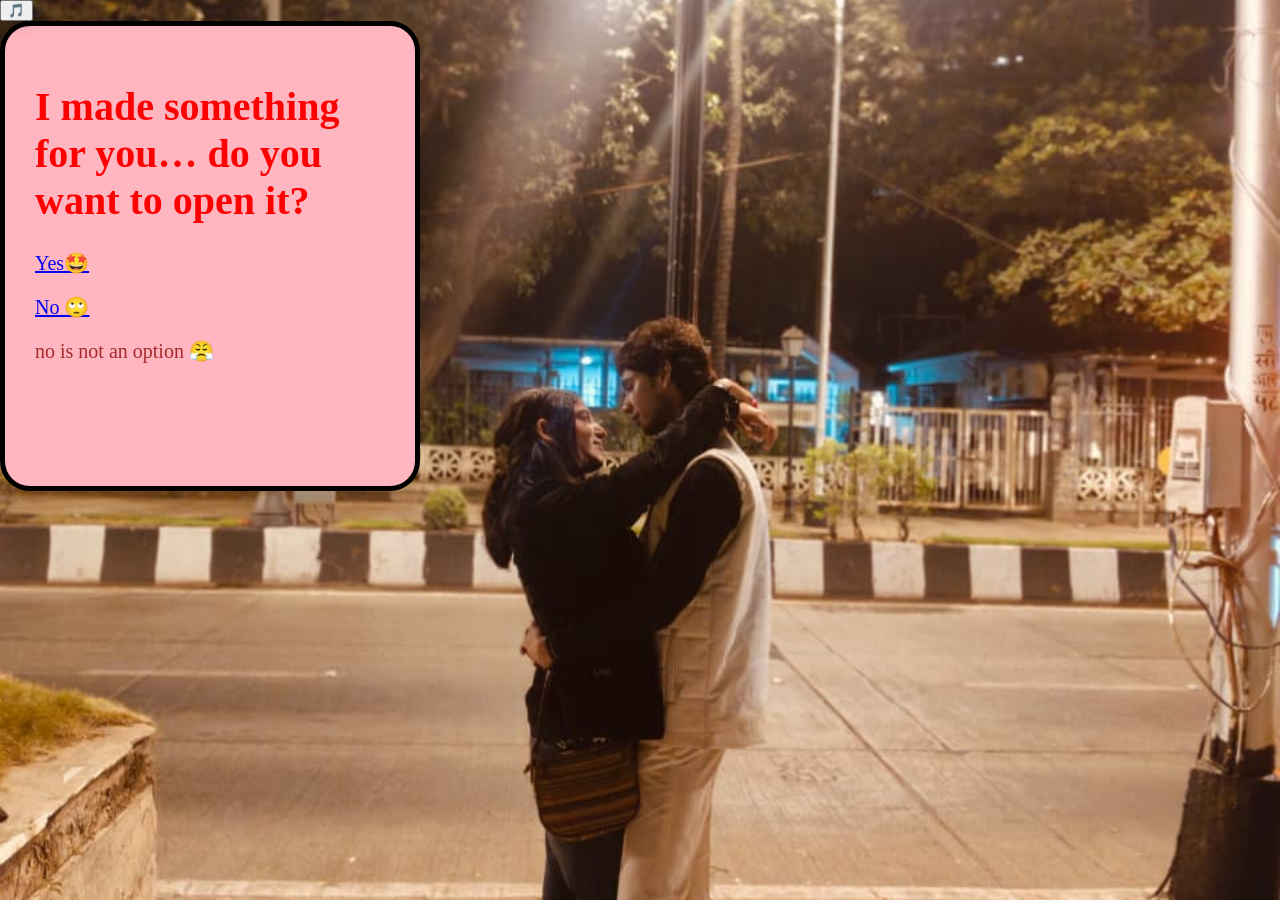
<file: index.html>
<!DOCTYPE html>
<html>
<head>
  <title>Open?</title>
  <link rel="stylesheet" href="styles.css">
</head>
<body>
  <button id="musicBtn" onclick="document.getElementById('music').play()">
    🎵 
</button>
  <audio id="music" loop>
    <source src="background1.mp4" type="audio/mp4">
</audio>
<div class="box" id="box1">
  <h1 id="p">I made something for you…
do you want to open it?  </h1>

 <p id="p1"> 
     <a href="home.html" class="btn">Yes🤩</a>
 </p>

  <a href="#nope" class="btn">No 🙄</a>

  <!-- FAKE POPUP -->
  <div id="nope" class="popup">
    <div class="popup-content">
      <p id="p2">no is not an option 😤</p>
    </div>
  </div>
  </div>

</body>
</html>
</file>
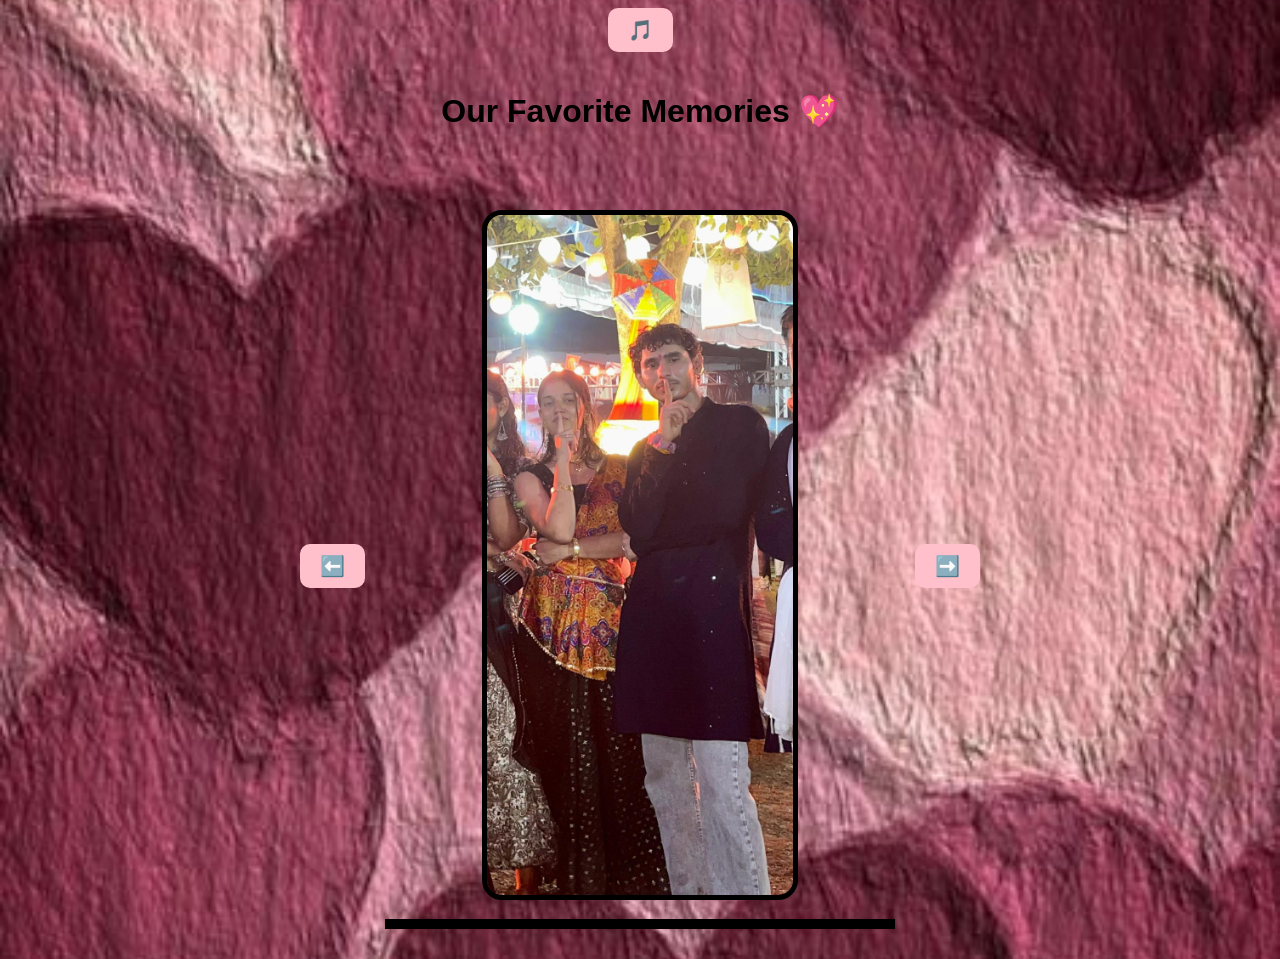
<file: fav.html>
<!DOCTYPE html>
<html>
<head>
</head>

<body>
    <body>
  <button id="musicBtn" onclick="document.getElementById('music').play()">
    🎵 
</button>

<audio id="music" loop>
    <source src="fav.mpeg" type="audio/mpeg">
</audio>
<link rel="stylesheet" href="fav.css">
<h1>Our Favorite Memories 💖</h1>
<div id="slider">

    <button id="prev" onclick="prev()">⬅️</button>

    <div id="content">
        <img id="photo" src="pic1.jpg">
        <p id="caption"></p>
    </div>

    <button id="next" onclick="next()">➡️</button>

</div>
<script src="fav.js"></script>


</body>
</html>
</file>
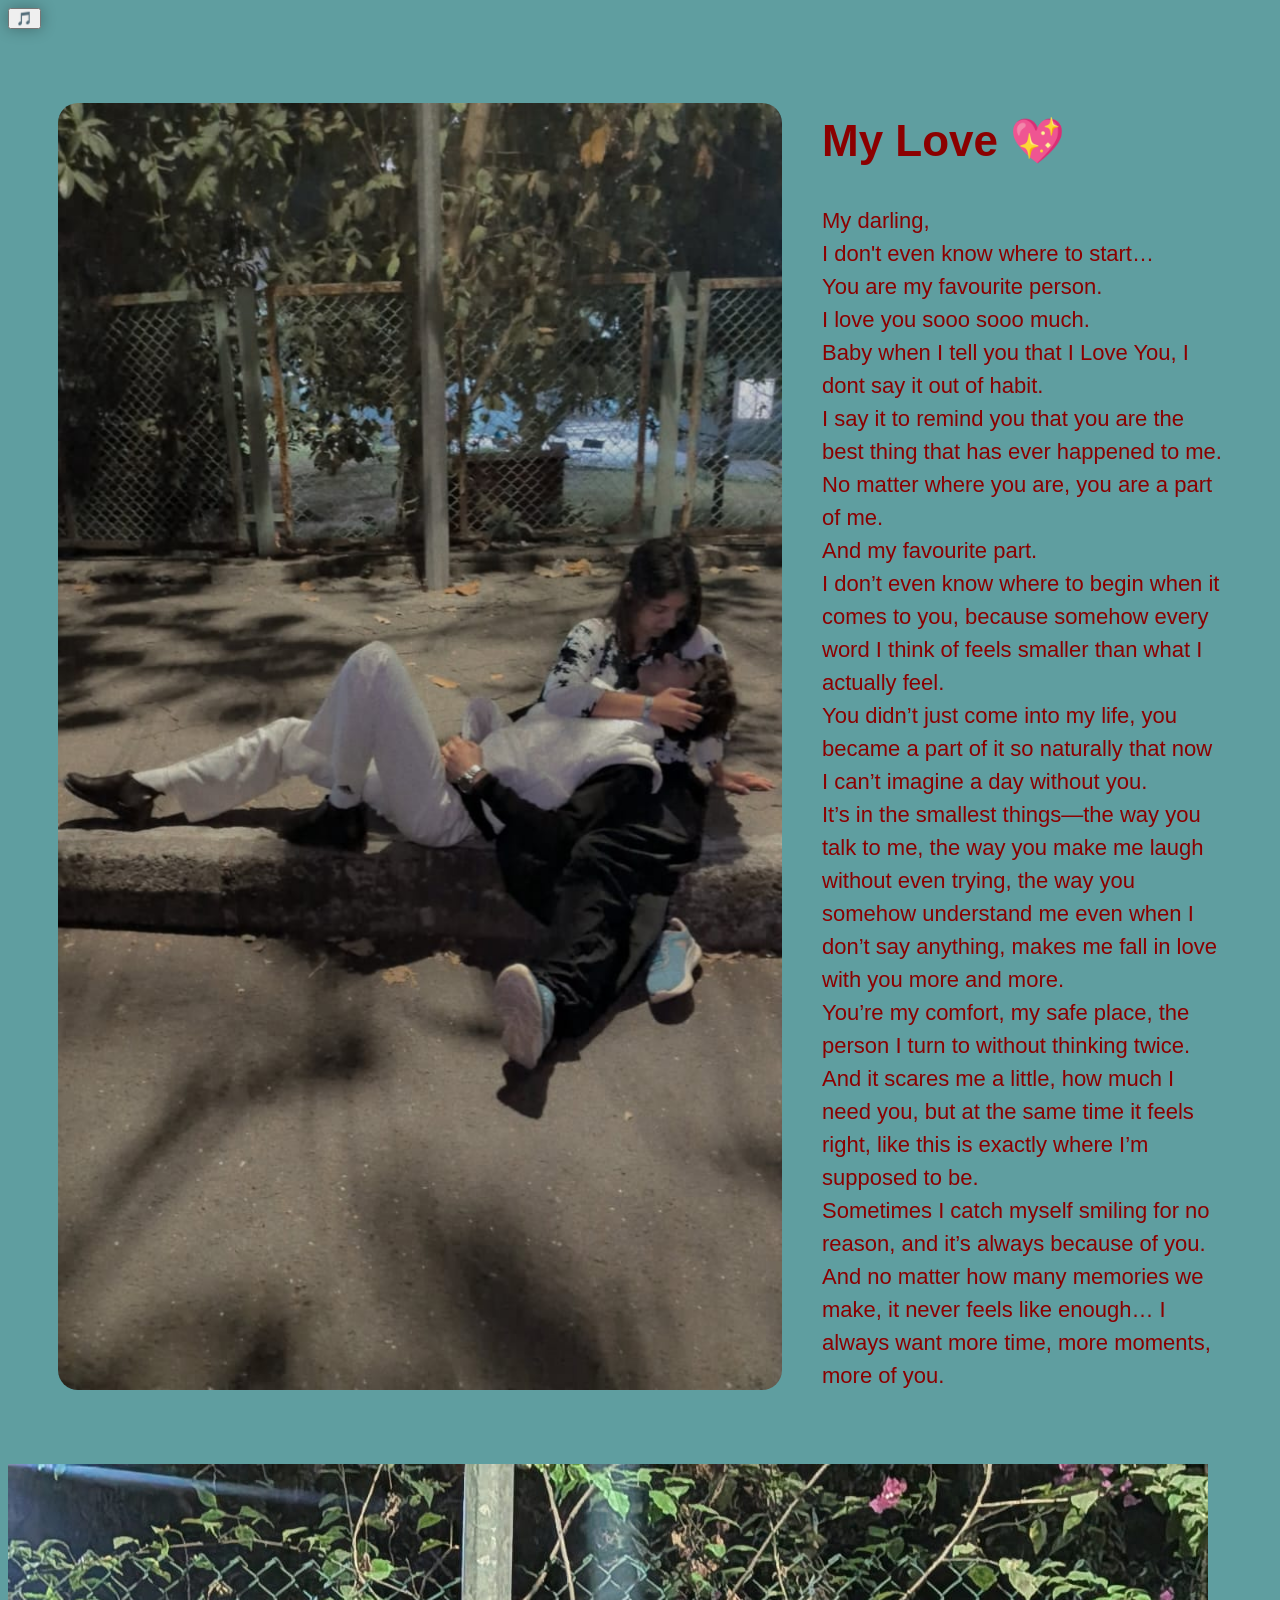
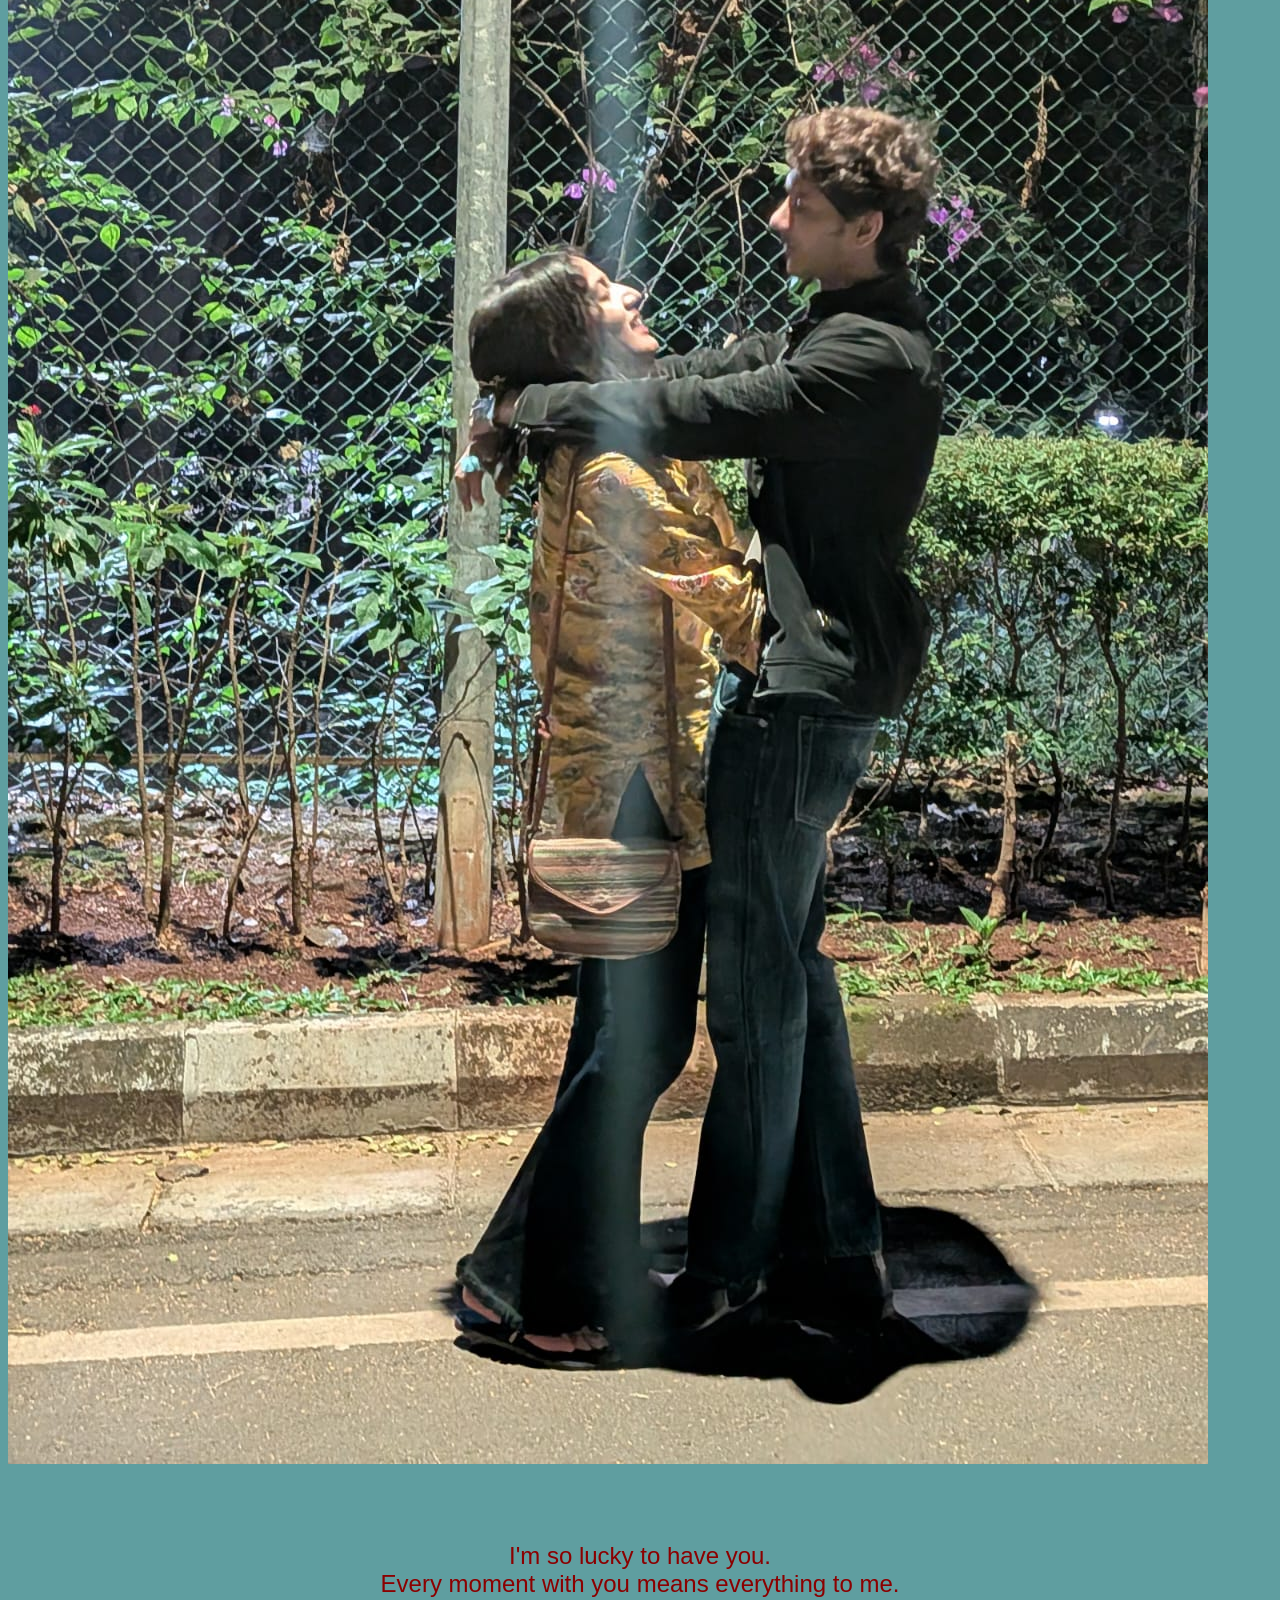
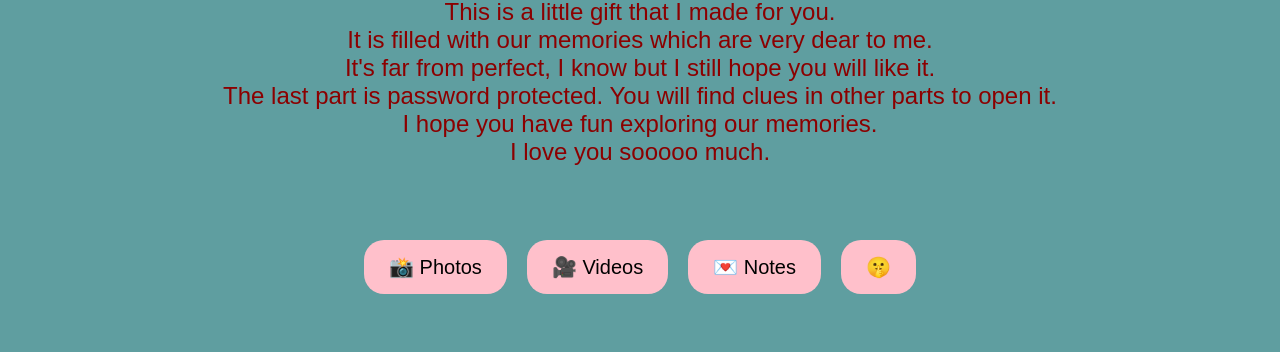
<file: home.html>
<!DOCTYPE html>
<html>
<head>
    <title>Our Love</title>
    <link rel="stylesheet" href="home.css">
</head>

<body>
  <button id="musicBtn" onclick="document.getElementById('music').play()">
    🎵 
</button>

<audio id="music" loop>
    <source src="home.mpeg" type="audio/mpeg">
</audio>
   <div id="home1">
    <img src="home1.jpg" id="img">

    <div id="text">
        <h1>My Love 💖</h1>
        <p>
            My darling,<br>
            I don't even know where to start…<br>
            You are my favourite person. <br>
            I love you sooo sooo much. <br>
            Baby when I tell you that I Love You, I dont say it out of habit.<br>
            I say it to remind you that you are the best thing that has ever happened to me.<br>
            No matter where you are, you are a part of me.<br>
            And my favourite part.<br> 
            I don’t even know where to begin when it comes to you, because somehow every word I think of feels smaller than what I actually feel.<br>
            You didn’t just come into my life, you became a part of it so naturally that now I can’t imagine a day without you.<br>
            It’s in the smallest things—the way you talk to me, the way you make me laugh without even trying, the way you somehow understand me even when I don’t say anything, makes me fall in love with you more and more. <br>
            You’re my comfort, my safe place, the person I turn to without thinking twice. <br>
            And it scares me a little, how much I need you, but at the same time it feels right, like this is exactly where I’m supposed to be.<br>
            Sometimes I catch myself smiling for no reason, and it’s always because of you.<br>
            And no matter how many memories we make, it never feels like enough… I always want more time, more moments, more of you.<br>
        </p>
    </div>
</div>
     <div id="home2">
        <img src="home2.jpg">
    </div>

    <!-- 💌 MESSAGE -->
    <div id="message">
        <p>
           I'm so lucky to have you. <br>
           Every moment with you means everything to me. <br>
           This is a little gift that I made for you.<br>
           It is filled with our memories which are very dear to me.<br> 
           It's far from perfect, I know but I still hope you will like it.<br> 
           The last part is password protected. You will find clues in other parts to open it.<br> 
           I hope you have fun exploring our memories. <br>
           I love you sooooo much.<br>
        </p>
    </div>

    <!-- 🔗 NAVIGATION -->
    <div id="nav">
        <a href="photos.html">📸 Photos</a>
        <a href="videos.html">🎥 Videos</a>
        <a href="notes.html">💌 Notes</a>
        <a href="secret.html">🤫</a>
    </div>

</body>
</html>
</file>
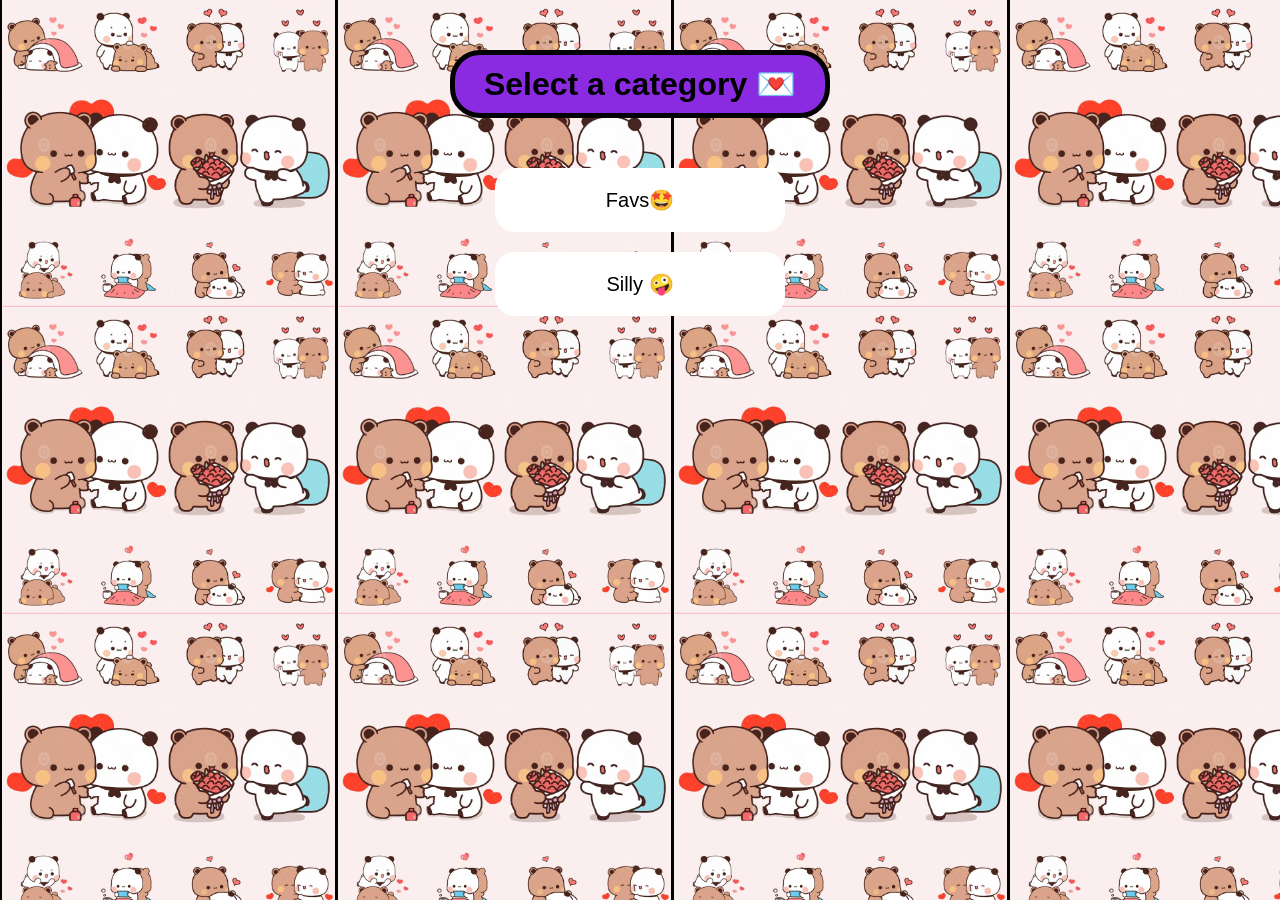
<file: photos.html>
<!DOCTYPE html>
<html>
<head>
    <title>Photos 💖</title>
    <link rel="stylesheet" href="photos.css">
</head>

<body>

<h1>Select a category 💌</h1>

<div id="categories">
    <a href="fav.html"> Favs🤩</a>
    <a href="silly.html"> Silly 🤪</a>
</div>

</body>
</html>
</file>
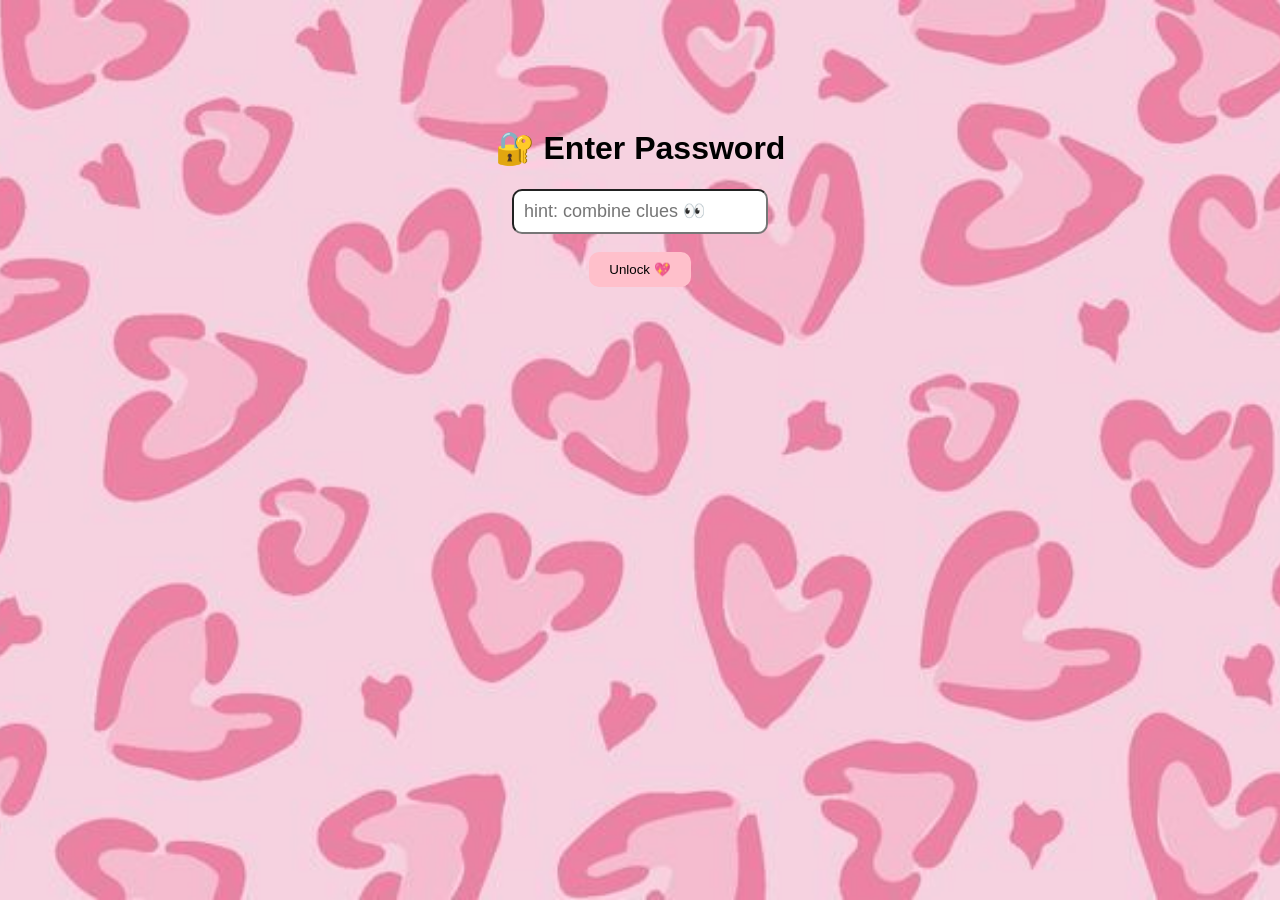
<file: secret.html>
<!DOCTYPE html>
<html>
<head>
    <title>🔐 Secret</title>
    <link rel="stylesheet" href="secret.css">
</head>

<body>

<h1>🔐 Enter Password</h1>

<input type="password" id="pass" placeholder="hint: combine clues 👀">

<br><br>

<button onclick="check()">Unlock 💖</button>

<p id="msg"></p>

<script src="secret.js"></script>

</body>
</html>
</file>
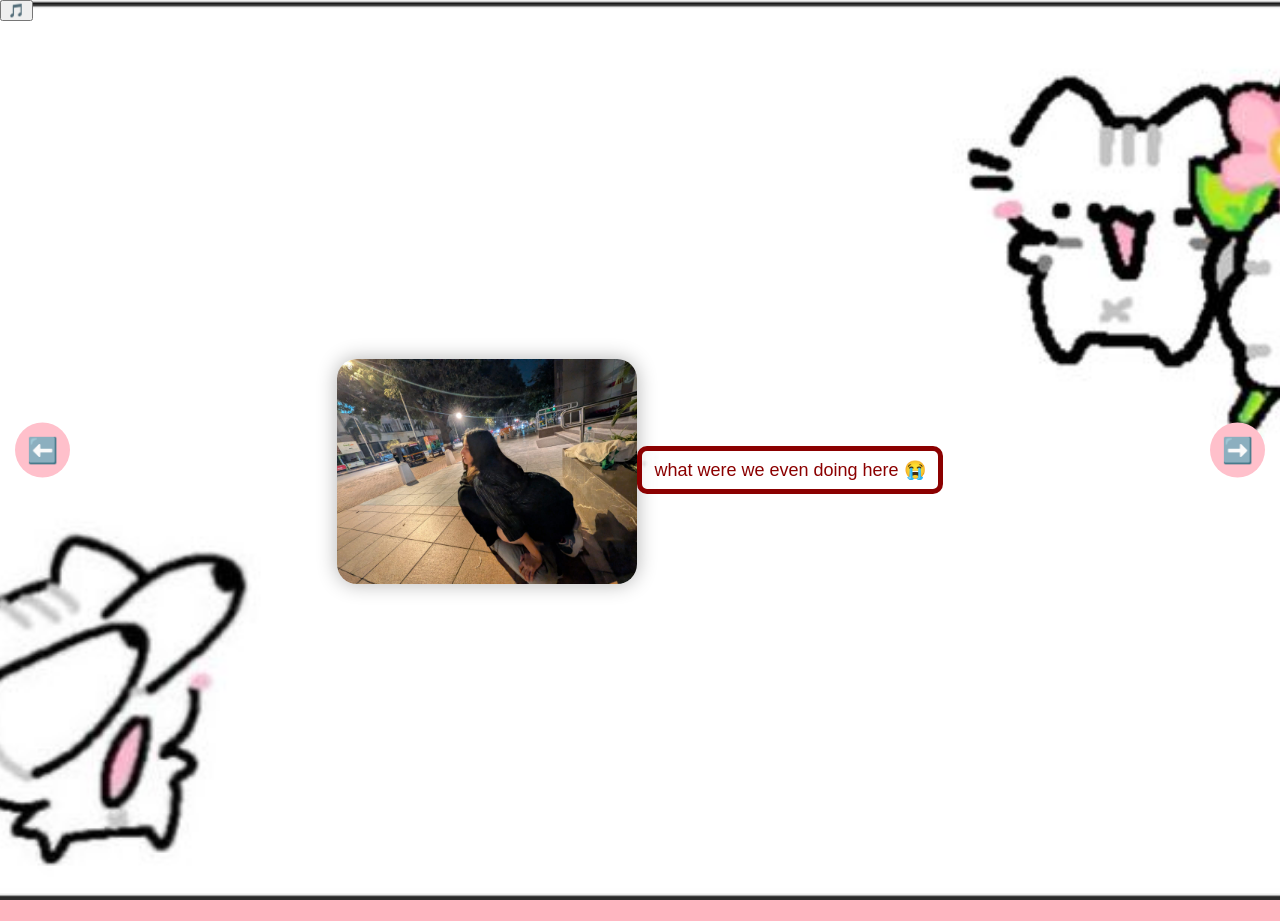
<file: silly.html>
<!DOCTYPE html>
<html>
<head>
    <title>Silly Us 😂</title>
    <link rel="stylesheet" href="silly.css">
</head>

<body>
<body>
  <button id="musicBtn" onclick="document.getElementById('music').play()">
    🎵 
</button>

<audio id="music" loop>
    <source src="silly.mp4" type="audio/mp4">
</audio>
<button id="prev" onclick="prev()">⬅️</button>

<div id="slider" class="container">
<div class="slide"><img src="pic31.jpg"><br><p>what were we even doing here 😭</p></div>
<div class="slide"><img src="pic32.jpg"><p>I wonder whos cuter you or dog😂</p></div>
<div class="slide"><img src="pic33.jpg"><p>ok but cutee😭</p></div>
<div class="slide"><img src="pic34.jpg"><p>bro asking for help</p></div>
<div class="slide"><img src="pic35.jpg"><p>sillyyy</p></div>

<div class="slide"><img src="pic36.jpg"><p>i was like noi dekhna😤😤</p></div>
<div class="slide"><img src="pic37.jpg"><p>we look so funny here 😭</p></div>
<div class="slide"><img src="pic38.jpg"><p>what even were you sayin 😭</p></div>
<div class="slide"><img src="pic39.jpg"><p>you were like💅💅 </p></div>
<div class="slide"><img src="pic40.jpg"><p>i love this dumb moment 💖</p></div>
<div class="slide"><img src="pic51.jpg"><p>👍👍</p></div>
<div class="slide"><img src="pic52.jpg"><p>bro is like save me pls😂😂</p></div>
<div class="slide"><img src="pic53.jpg"><p>you were like look what she makes me do😂</p></div>
<div class="slide"><img src="pic54.jpg"><p>we didnt give a fuck</p></div>
<div class="slide"><img src="pic55.jpeg"><p>lowkey cutiesss💖💖</p></div>

<div class="slide"><img src="pic56.jpeg"><p>i can’t stop laughing at this 😂</p></div>
<div class="slide"><img src="pic57.jpeg"><p>some things never change</p></div>
<div class="slide"><img src="pic58.jpeg"><p>cute but silly</p></div>
<div class="slide"><img src="pic59.jpeg"><p>we were so unserious 😂</p></div>
<div class="slide"><img src="pic60.jpeg"><p>lowkey cool </p></div>
<div class="slide"><img src="pic41.jpg"><p>what were we even doing here 😭</p></div>
<div class="slide"><img src="pic42.jpg"><p>someone save bro 😂😂</p></div>
<div class="slide"><img src="pic43.jpg"><p>i just wanted to include this</p></div>
<div class="slide"><img src="pic44.jpg"><p>cutee but still silly</p></div>
<div class="slide"><img src="pic45.jpg"><p>i can’t stop laughing at this 😂</p></div>

<div class="slide"><img src="pic46.jpg"><p>MY FAV PHOTO</p></div>
<div class="slide"><img src="pic47.jpg"><p>third wheel</p></div>
<div class="slide"><img src="pic48.jpg"><p>meri toh koi baat hi nhi sunta☹️💔</p></div>
<div class="slide"><img src="pic49.jpg"><p>looks funny to me 😭😂</p></div>
<div class="slide"><img src="pic50.jpg"><p>i love this dumb moment 💖</p></div>
</div>

<button id="next" onclick="next()">➡️</button>

<script src="silly.js"></script>

</body>
</html>
</file>
<file: styles.css>
body{
    margin: 0px;
    background-color: lightpink;
    background-image: url(background.jpg);
    background-repeat: no-repeat;
    background-position: center;  
    background-attachment: fixed;
    background-size: cover;
}

#box1{
    margin: left;
    border: 5px solid;

    font-size: 20px;
    height: 400px;

    width: 350px;
    background-color: lightpink;
    padding: 30px;

    border-radius: 30px;   /* curly edges */
}
#p1{
    color: darkblue;
}
#p{
    color: red;
}
#p2{
    color: brown;
}
#nav{
    display: flex;
    justify-content: center;
    gap: 20px;
    flex-wrap: wrap;  
    padding-bottom: 50px;
}

#nav a{
    text-decoration: none;
    font-size: 20px;
    background-color: pink;
    padding: 15px 25px;
    border-radius: 20px;
    color: black;
    transition: 0.3s;
}
#nav a:hover{
    background-color: hotpink;
    transform: scale(1.1);
}
#musicBtn{
    box-shadow: 0 0 15px rgba(0,0,0,0.3);
    transition: 0.3s;
    bottom: 20px;
    right: 20px;
}

#musicBtn:hover{
    transform: scale(1.1);
    background-color: hotpink;
}
</file>
<file: fav.css>
body{
    text-align: center;
    background-color:darkcyan;
    font-family: Arial;
    background-image: url(fav.jpg);
    background-repeat: no-repeat;
    background-position: center;  
    background-attachment: fixed;
    background-size:cover;
}

h1{
    margin-top: 40px;
}

#photo{
    width: 60%;
    max-width: 500px;
    border-radius: 20px;
    margin-top: 30px;
    border: 5px solid;
}

#caption{
    font-size: 22px;
    color: rgb(117, 26, 26);
    font-style: italic;
    margin-top: 15px;
    padding: 0 20px;
    border: 5px solid;
    background-color: pink;
    border-color: black;

}

#buttons{
    margin-top: 20px;
}

button{
    font-size: 20px;
    padding: 10px 20px;
    border-radius: 10px;
    border: none;
    background-color: pink;
    cursor: pointer;
}

button:hover{
    background-color: hotpink;
}
#slider{
     display: flex;
    align-items: center;
    justify-content: center;
    gap: 20px;
    margin-top: 50px;
}
#content{
    text-align: center;
}
</file>
<file: home.css>
/* 💖 IMAGE */
body{
    background-color: cadetblue;
}
#home1{
    display: flex;
    align-items: center;
    justify-content: left;
    gap: 40px;
    padding: 50px;
}
#img{
    width: 75%;
    height: 75%;
    border-radius: 20px;
}
#text{
    max-width: 400px;
    font-size: 22px;
    color: darkred;
    line-height: 1.5;
    font-family: Arial, Helvetica, sans-serif;
}
#home2{
    width: 50%;
    height: 50%;  
    align-items: center;
    border-radius: 20px;
    font-family: Arial, Helvetica, sans-serif;
    
}

#message{
    padding: 50px;
    font-size: 24px;
    text-align: center;
    color: darkred;
    font-family: Arial, Helvetica, sans-serif;
}

#nav{
    display: flex;
    justify-content: center;
    gap: 20px;
    flex-wrap: wrap;   /* goes to next line on small screens */
    padding-bottom: 50px;
    font-family: Arial, Helvetica, sans-serif;
}

#nav a{
    text-decoration: none;
    font-size: 20px;
    background-color: pink;
    padding: 15px 25px;
    border-radius: 20px;
    color: black;
    transition: 0.3s;
}
#nav a:hover{
    background-color: hotpink;
    transform: scale(1.1);
}
#musicBtn{
    box-shadow: 0 0 15px rgba(0,0,0,0.3);
    transition: 0.3s;
    bottom: 20px;
    right: 20px;
}

#musicBtn:hover{
    transform: scale(1.1);
    background-color: hotpink;
}
</file>
<file: photos.css>
body{
    text-align: center;
    background-color: lightpink;
    font-family: Arial;
    background-image: url(background2.PNG);
}

h1{
    margin: 50px auto;   /* THIS centers it */
    position: relative;
    color:black;
    background-color:blueviolet; 
    border: 5px solid;
    padding: 10px;
    border-radius: 30px;
    width: 350px;
}

#categories{
    display: flex;
    flex-direction: column;
    gap: 20px;
    margin-top: 50px;
}

#categories a{
    text-decoration: none;
    background-color: white;
    padding: 20px;
    border-radius: 20px;
    color: black;
    width: 250px;
    margin: auto;
    font-size: 20px;
    transition: 0.3s;
}

#categories a:hover{
    background-color: hotpink;
    transform: scale(1.05);
}
</file>
<file: secret.css>
body{
    text-align: center;
    background: linear-gradient(to bottom, pink, lavender);
    font-family: Arial;
    padding-top: 100px;
    background-image: url(secret.jpg);
    background-repeat: no-repeat;
    background-position: center;  
    background-attachment: fixed;
    background-size: cover;
}

input{
    padding: 10px;
    font-size: 18px;
    border-radius: 10px;
}

button{
    padding: 10px 20px;
    border-radius: 10px;
    border: none;
    background: pink;
    cursor: pointer;
}

button:hover{
    background: hotpink;
}

#msg{
    color: red;
    margin-top: 10px;
}
</file>
<file: silly.css>
body{
    margin: 0;
    overflow: hidden;
    background: lightpink;
    font-family: Arial;
    background-image: url(silly.jpg);
    background-repeat: no-repeat;
    background-position: center;  
    background-attachment: fixed;
    background-size: cover;
}

/* horizontal container */
.container{
    display: flex;
    transition: transform 0.5s ease;
}

/* each slide */
.slide{
    min-width: 100vw;
    height: 100vh;

    display: flex;
    justify-content: center;
    align-items: center;
}

/* image box */
.slide img{
    width: 300px;
    border-radius: 20px;
    box-shadow: 0 0 20px rgba(0,0,0,0.3);
}

/* arrows */
#prev, #next{
    position: fixed;
    top: 50%;
    transform: translateY(-50%);
    font-size: 25px;
    width: 55px;
    height: 55px;
    border-radius: 50%;
    border: none;
    background: pink;
    cursor: pointer;
    z-index: 100;
}

#prev{ left: 15px; }
#next{ right: 15px; }

#prev:hover, #next:hover{
    background: hotpink;
}
.slide p{
    margin-top: 15px;
    font-size: 18px;
    color: darkred;
    background: rgba(255,255,255,0.6);
    padding: 8px 12px;
    border-radius: 10px;
    border: 5px solid;
}
</file>
